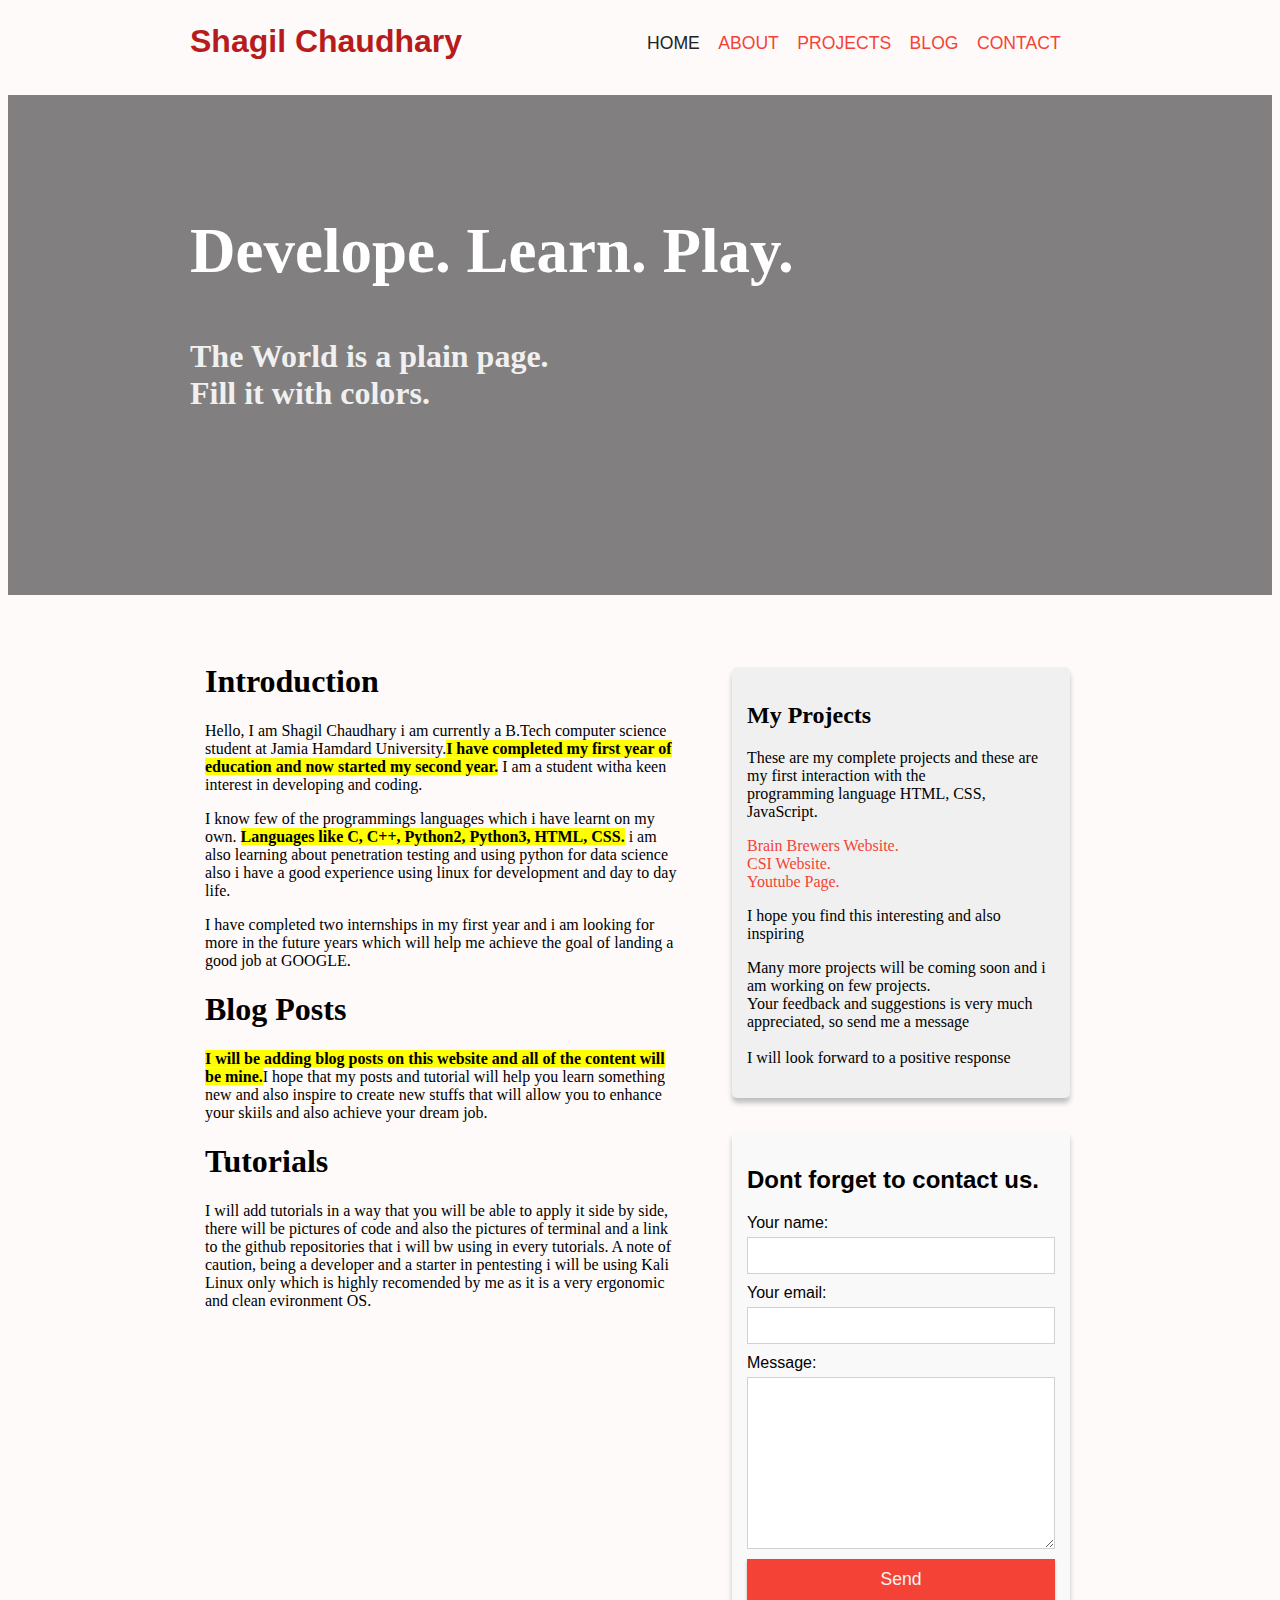
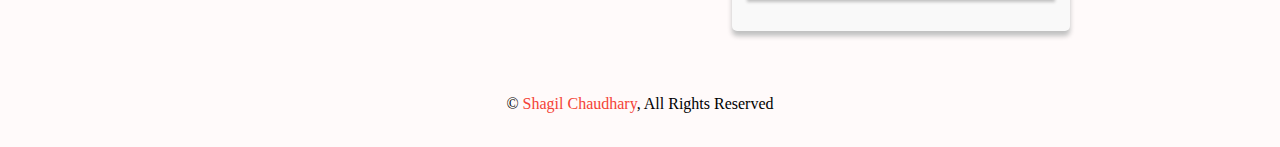
<file: index.html>
<html>
    <head>
        <title>Shagil Chaudhary</title>
        <link href = "style.css" rel = "stylesheet" type="text/css">
        <script src="function.js"></script>
    </head>
<header class="site-header cf">
    <div class="container">
      <div class="site-logo"><h1>Shagil Chaudhary</h1></div>
      <nav class="site-nav">
        <ul id="std-menu">
          <li><a class="active" href="">Home</a></li>
          <li><a href="about.html">About</a></li>
          <li><a href="">Projects</a></li>
          <li><a href="blog.html">Blog</a></li>
          <li><a href="contact.html">Contact</a></li>
        </ul>
        <a href="" id="menu-trigger"><i class="fa fa-bars fa-lg"></i></a>
      </nav>
    </div> <!-- /container -->
  </header>
   <ul id="responsive-menu">
    <li><a class="active" href="">Home</a></li>
    <li><a href="about.html">About</a></li>
    <li><a href="">Projects</a></li>
    <li><a href="blog.html">Blog</a></li>
    <li><a href="contact.html">Contact</a></li>
  </ul>
  
  <div class="welcome-message">
    <div class="container">
    <h1>Develope. Learn. Play.</h1>
    <h2>The World is a plain page.</h2>
    <h3>Fill it with colors.</h3>
    </div>
  </div> 
  
  <div class="container">
    <div class="content">
      <section class="main">
        <article>
          <h1>Introduction</h1>
          <p>Hello, I am Shagil Chaudhary i am currently a B.Tech computer science student at Jamia Hamdard University.<strong>I have completed my first year of education and now started my second year.</strong> I am a student witha keen interest in developing and coding.</p>
          <p>I know few of the programmings languages which i have learnt on my own. <strong>Languages like C, C++, Python2, Python3, HTML, CSS.</strong> i am also learning about penetration testing and using python for data science also i have a good experience using linux for development and day to day life.</p>
          <p>I have completed two internships in my first year and i am looking for more in the future years which will help me achieve the goal of landing a good job at GOOGLE.</p>
        </article>
        <article>
          <h1>Blog Posts</h1>
          <p><strong>I will be adding blog posts on this website and all of the content will be mine.</strong>I hope that my posts and tutorial will help you learn something new and also inspire to create new stuffs that will allow you to enhance your skiils and also achieve your dream job.</p>
        </article>
        <article>
          <h1>Tutorials</h1>
          <p>I will add tutorials in a way that you will be able to apply it side by side, there will be pictures of code and also the pictures of terminal and a link to the github repositories that i will bw using in every tutorials. A note of caution, being a developer and a starter in pentesting i will be using Kali Linux only which is highly recomended by me as it is a very ergonomic and clean evironment OS.</p>
        </article>
      </section>
      <aside class="sidebar">
        <div class="window">
           <h2>My Projects</h2>
           <ul>
            <p>These are my complete projects and these are my first interaction with the<br>
            programming language HTML, CSS, JavaScript.</br></p>
            <li><a href="https://brainbrewers.github.io">Brain Brewers Website.</a></li>
            <li><a href="https://shagilchaudhary.github.io">CSI Website.</a></li>
            <li><a href="https://www.google.com">Youtube Page.</a></li>
          </ul>
          <p>I hope you find this interesting and also inspiring </p>
          <p>Many more projects will be coming soon and i am working on few projects.<br>
             Your feedback and suggestions is very much appreciated, so send me a message</br>
          <br>I will look forward to a positive response</br></p>
        </div>
        <div class="window window-has-contact">
          <form class="form" action="">
            <h2>Dont forget to contact us.</h2>
            <div class="form-block">
              <label for="name">Your name:</label>
              <input type="text" id="name" />
            </div>
            <div class="form-block">
              <label for="email">Your email:</label>
              <input type="email" id="email" />
            </div>
            <div class="form-block">
              <label for="message">Message:</label>
              <textarea id="message" cols="30" rows="10"></textarea>
            </div>
            <div class="form-block">
              <button id="send-btn" type="submit">Send</button>
            </div>
          </form>
        </div>
      </aside>
    </div>
    <footer class="site-footer">
      <p>&copy; <a href="">Shagil Chaudhary</a>, All Rights Reserved</p>
    </footer>
  </div><!--\Container-->
</file>
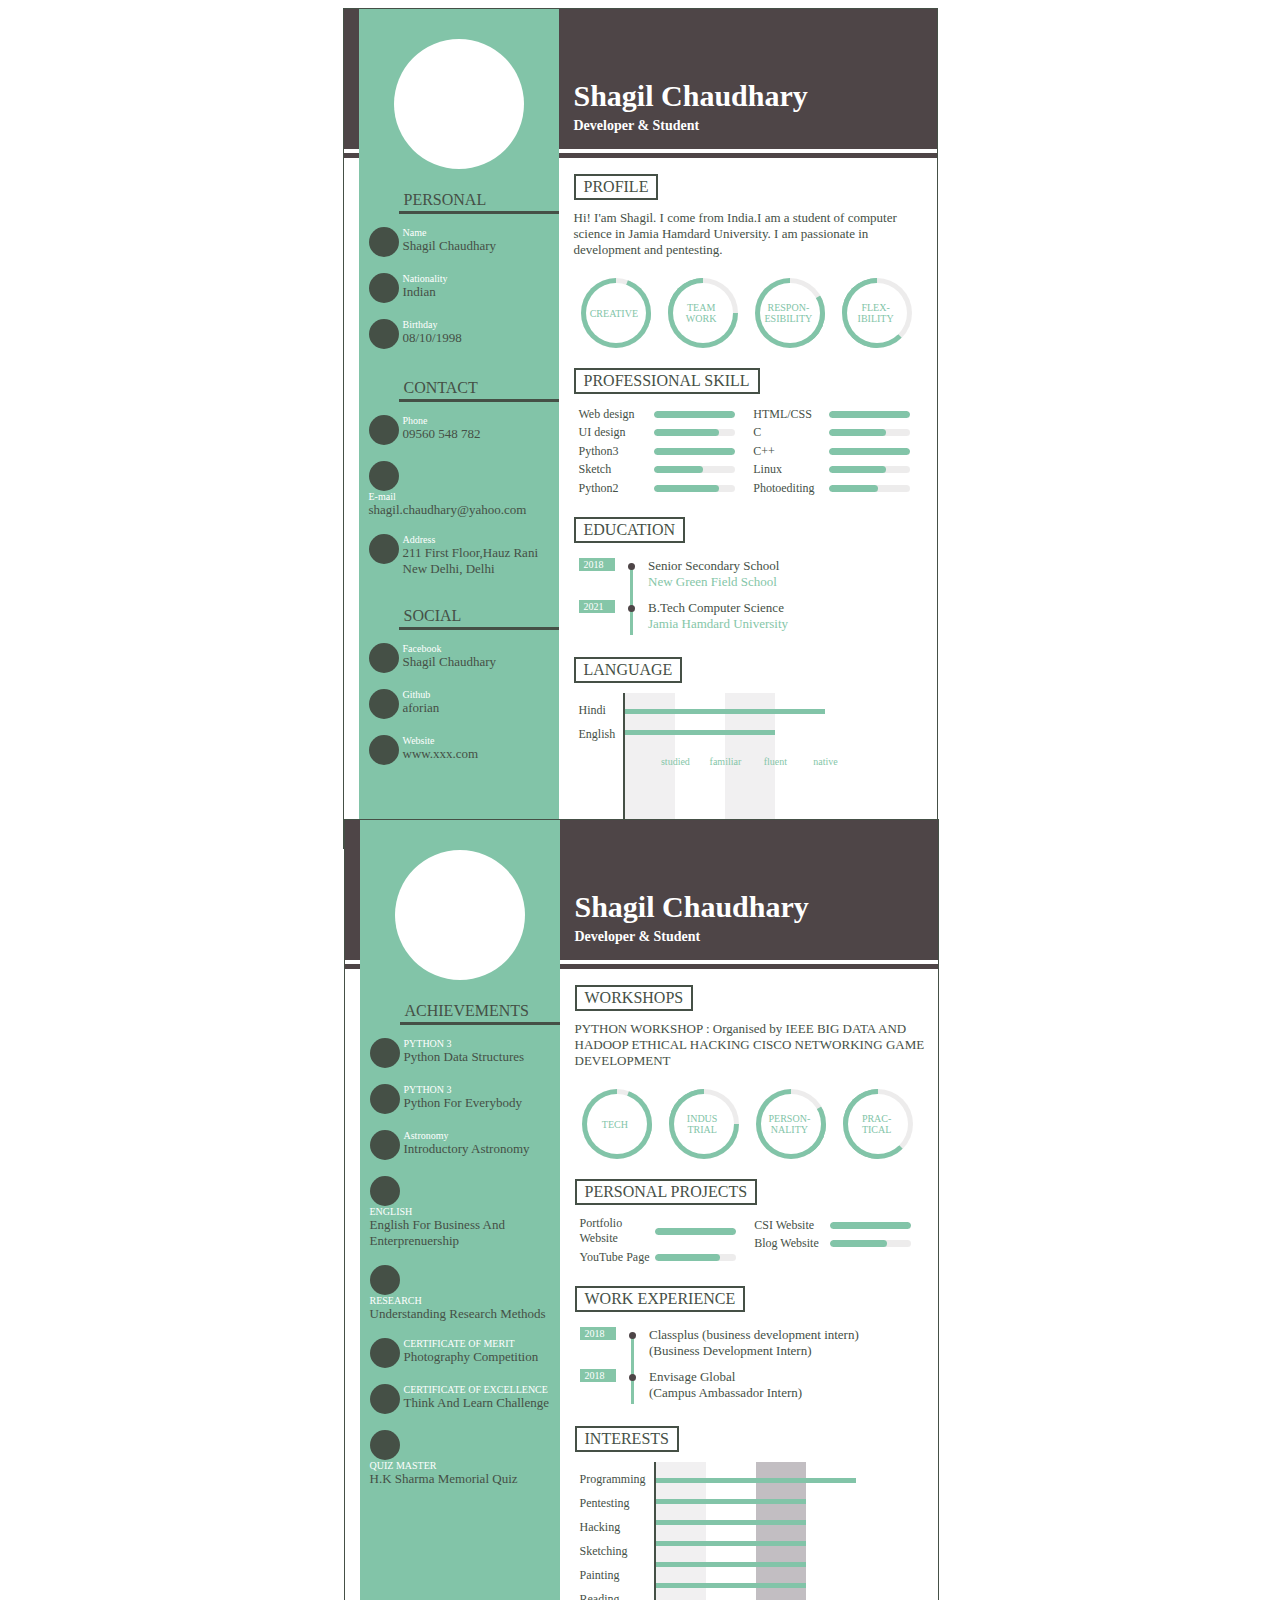
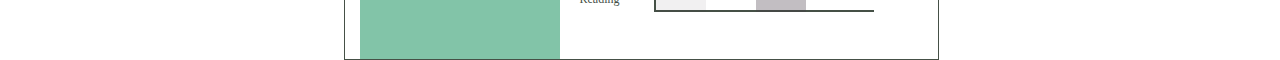
<file: about.html>
<html>
    <head>
        <title>Shagil Chaudhary(ABOUT)</title>
        <link href = "about.css" rel = "stylesheet" type="text/css">
        <meta charset="utf-8">
        <meta http-equiv="X-UA-Compatible" content="IE=edge">
        <title></title>
        <meta name="description" content="">
        <meta name="viewport" content="width=device-width, initial-scale=1">
        
        
    </head>
<div class="resume">
    <div class="header">
      <div class="big-title">
        <h1>Shagil Chaudhary</h1>
        <h3>Developer & Student</h3>
      </div>
    </div>
    
    <div class="info">
      <div class="photo"></div>
      <div class="info-content">
        <div class="info-title"> 
          <div>PERSONAL</div>
        </div>
        <div class="info-block">
          <div class="icon"></div>
          <div class="info-right">
            <div class="info-top">Name</div>
            <div class="info-bottom">Shagil Chaudhary</div>
          </div>
        </div>
              <div class="info-block">
          <div class="icon"></div>
          <div class="info-right">
            <div class="info-top">Nationality</div>
            <div class="info-bottom">Indian</div>
          </div>
        </div>
        <div class="info-block">
          <div class="icon"></div>
          <div class="info-right">
            <div class="info-top">Birthday</div>
            <div class="info-bottom">08/10/1998</div>
          </div>
        </div>
      </div>
      <div class="info-content">
        <div class="info-title"> 
          <div>CONTACT</div>
        </div>
              <div class="info-block">
          <div class="icon"></div>
          <div class="info-right">
            <div class="info-top">Phone</div>
            <div class="info-bottom">09560 548 782</div>
          </div>
        </div>
        <div class="info-block">
          <div class="icon"></div>
          <div class="info-right">
            <div class="info-top">E-mail</div>
            <div class="info-bottom">shagil.chaudhary@yahoo.com</div>
          </div>
        </div>
        <div class="info-block">
          <div class="icon"></div>
          <div class="info-right">
            <div class="info-top">Address</div>
            <div class="info-bottom">211 First Floor,Hauz Rani</div>
            <div class="info-bottom">New Delhi, Delhi</div>
          </div>
        </div>
  
      </div>
      <div class="info-content">
        <div class="info-title"> 
          <div>SOCIAL</div>
        </div>
              <div class="info-block">
          <div class="icon"></div>
          <div class="info-right">
            <div class="info-top">Facebook</div>
            <div class="info-bottom">Shagil Chaudhary</div>
          </div>
        </div>
        <div class="info-block">
          <div class="icon"></div>
          <div class="info-right">
            <div class="info-top">Github</div>
            <div class="info-bottom">aforian</div>
          </div>
        </div>
        <div class="info-block">
          <div class="icon"></div>
          <div class="info-right">
            <div class="info-top">Website</div>
            <div class="info-bottom">www.xxx.com</div>
          </div>
        </div>
      </div>
    </div>
    <div class="container">
      <div id="profile" class="content">
        <div class="title">PROFILE</div>
        <div class="content-block">
          <div class="profile-top">
             Hi! I'am Shagil. I come from India.I am a student of computer science in Jamia Hamdard University. I am passionate in development and pentesting. 
          </div>
          <div class="profile-bottom">
            <div class="profile-item">
              <div id="circle1" class="circle">
                <div class="square1"></div>
                <div class="square2"></div>
                <div class="square3"></div>
                <div class="square4"></div>
                <div class="center">
                  <div class="word">CREATIVE</div>
                </div>
              </div>
            </div>
            <div class="profile-item">
              <div id="circle2" class="circle">
                <div class="square1"></div>
                <div class="square2"></div>
                <div class="square3"></div>
                <div class="square4"></div>
                <div class="center">
                  <div class="word">TEAM<br/>WORK</div>
                </div>
              </div>
            </div>
            <div class="profile-item">
              <div id="circle3" class="circle">
                <div class="square1"></div>
                <div class="square2"></div>
                <div class="square3"></div>
                <div class="square4"></div>
                <div class="center">
                  <div class="word">RESPON-<br/>ESIBILITY</div>
                </div>
              </div>
            </div>
            <div class="profile-item">
              <div id="circle4" class="circle">
                <div class="square1"></div>
                <div class="square2"></div>
                <div class="square3"></div>
                <div class="square4"></div>
                <div class="center">
                  <div class="word">FLEX-<br/>IBILITY</div>
                </div>
              </div>
            </div>
          </div>
      </div>
    </div>
    <div id="pro-skill" class="content">
      <div class="title">PROFESSIONAL SKILL</div>
      <div class="content-block">
        <div class="pro-left">
          <div class="pro-block">
            <div class="pro-main">Web design</div>
            <div class="pro-sub">
              <div id="pro-1"></div>
            </div>
          </div>
          <div class="pro-block">
            <div class="pro-main">UI design</div>
            <div class="pro-sub">
              <div id="pro-2"></div>
            </div>
          </div>
          <div class="pro-block">
            <div class="pro-main">Python3</div>
            <div class="pro-sub">
              <div id="pro-3"></div>
            </div>
          </div>
          <div class="pro-block">
            <div class="pro-main">Sketch</div>
            <div class="pro-sub">
              <div id="pro-4"></div>
            </div>
          </div>
          <div class="pro-block">
            <div class="pro-main">Python2</div>
            <div class="pro-sub">
              <div id="pro-5"></div>
            </div>
          </div>
        </div>
        <div class="pro-right">
          <div class="pro-block">
            <div class="pro-main">HTML/CSS</div>
            <div class="pro-sub">
              <div id="pro-6"></div>
            </div>
          </div>
          <div class="pro-block">
            <div class="pro-main">C</div>
            <div class="pro-sub">
              <div id="pro-7"></div>
            </div>
          </div>
          <div class="pro-block">
            <div class="pro-main">C++</div>
            <div class="pro-sub">
              <div id="pro-8"></div>
            </div>
          </div>
          <div class="pro-block">
            <div class="pro-main">Linux</div>
            <div class="pro-sub">
              <div id="pro-9"></div>
            </div>
          </div>
          <div class="pro-block">
            <div class="pro-main">Photoediting</div>
            <div class="pro-sub">
              <div id="pro-10"></div>
            </div>
          </div>
        </div>
      </div>
    </div>
    <div id="education" class="content">
      <div class="title">EDUCATION</div>
      <div class="content-block">
        <div class="edu-block">
          <div class="year">2018</div>
          <div class="dot">
            <div class="dot-dot"></div>
            <div class="line"></div>
          </div>
          <div class="edu-right">
            <div class="major">Senior Secondary School </div>
            <div class="school">New Green Field School</div>
          </div>
        </div>
        <div class="edu-block">
          <div class="year">2021</div>
          <div class="dot">
            <div class="dot-dot"></div>
          </div>
          <div class="edu-right">
            <div class="major">B.Tech Computer Science</div>
            <div class="school">Jamia Hamdard University</div>
          </div>
        </div>
      </div>
    </div>
    <div id="language" class="content">
      <div class="title">LANGUAGE</div>
      <div class="content-block">
        <div class="language-left">
          <div class="language-name">Hindi</div>
          <div class="language-name">English</div>
          
        </div>
        <div class="language-right">
          <div class="gray1"></div>
          <div class="gray2"></div>
          <div class="language-block">
            <div class="bar1"></div>
            <div class="bar2"></div>
           
          </div>
          <div class="language-standard">
            <div class="standard1">studied</div>
            <div class="standard2">familiar</div>
            <div class="standard3">fluent</div>
            <div class="standard4">native</div>
          </div>
        </div>
      </div>
    </div>
  </div>
 </html>
 
 
 
 
 <html>
  <head>
      <title>Shagil Chaudhary</title>
      <link href = "about.css" rel = "stylesheet" type="text/css">
  </head>
<div class="resume">
  <div class="header">
    <div class="big-title">
      <h1>Shagil Chaudhary</h1>
      <h3>Developer & Student</h3>
    </div>
  </div>
  <div class="info">
    <div class="photo"></div>
    <div class="info-content">
      <div class="info-title"> 
        <div>ACHIEVEMENTS</div>
      </div>
      <div class="info-block">
        <div class="icon"></div>
        <div class="info-right">
          <div class="info-top">PYTHON 3</div>
          <div class="info-bottom">Python Data Structures</div>
        </div>
      </div>
            <div class="info-block">
        <div class="icon"></div>
        <div class="info-right">
          <div class="info-top">PYTHON 3</div>
          <div class="info-bottom">Python For Everybody</div>
        </div>
      </div>
      <div class="info-block">
        <div class="icon"></div>
        <div class="info-right">
          <div class="info-top">Astronomy</div>
          <div class="info-bottom">Introductory Astronomy</div>
        </div>
      </div>
      <div class="info-block">
        <div class="icon"></div>
        <div class="info-right">
          <div class="info-top">ENGLISH</div>
          <div class="info-bottom">English For Business And Enterprenuership</div>
        </div>
      </div>
      <div class="info-block">
        <div class="icon"></div>
        <div class="info-right">
          <div class="info-top">RESEARCH</div>
          <div class="info-bottom">Understanding Research Methods</div>
        </div>
      </div>
      <div class="info-block">
        <div class="icon"></div>
        <div class="info-right">
          <div class="info-top">CERTIFICATE OF MERIT</div>
          <div class="info-bottom">Photography Competition</div>
        </div>
      </div>
      <div class="info-block">
        <div class="icon"></div>
        <div class="info-right">
          <div class="info-top">CERTIFICATE OF EXCELLENCE</div> 
          <div class="info-bottom">Think And Learn Challenge</div>
        </div>
      </div><div class="info-block">
        <div class="icon"></div>
        <div class="info-right">
          <div class="info-top">QUIZ MASTER</div>
          <div class="info-bottom">H.K Sharma Memorial Quiz</div>
        </div>
      </div>
    </div>
    </div>
    
  <div class="container">
    <div id="profile" class="content">
      <div class="title">WORKSHOPS</div>
      <div class="content-block">
        <div class="profile-top">
            PYTHON WORKSHOP : Organised by IEEE
            BIG DATA AND HADOOP
            ETHICAL HACKING 
            CISCO NETWORKING 
            GAME DEVELOPMENT
        </div>
        <div class="profile-bottom">
          <div class="profile-item">
            <div id="circle1" class="circle">
              <div class="square1"></div>
              <div class="square2"></div>
              <div class="square3"></div>
              <div class="square4"></div>
              <div class="center">
                <div class="word">TECH</div>
              </div>
            </div>
          </div>
          <div class="profile-item">
            <div id="circle2" class="circle">
              <div class="square1"></div>
              <div class="square2"></div>
              <div class="square3"></div>
              <div class="square4"></div>
              <div class="center">
                <div class="word">INDUS<br/>TRIAL</div>
              </div>
            </div>
          </div>
          <div class="profile-item">
            <div id="circle3" class="circle">
              <div class="square1"></div>
              <div class="square2"></div>
              <div class="square3"></div>
              <div class="square4"></div>
              <div class="center">
                <div class="word">PERSON-<br/>NALITY</div>
              </div>
            </div>
          </div>
          <div class="profile-item">
            <div id="circle4" class="circle">
              <div class="square1"></div>
              <div class="square2"></div>
              <div class="square3"></div>
              <div class="square4"></div>
              <div class="center">
                <div class="word">PRAC-<br/>TICAL</div>
              </div>
            </div>
          </div>
        </div>
    </div>
  </div>
  <div id="pro-skill" class="content">
    <div class="title">PERSONAL PROJECTS</div>
    <div class="content-block">
      <div class="pro-left">
        <div class="pro-block">
          <div class="pro-main">Portfolio Website</div>
          <div class="pro-sub">
            <div id="pro-1"></div>
          </div>
        </div>
        <div class="pro-block">
          <div class="pro-main">YouTube Page</div>
          <div class="pro-sub">
            <div id="pro-2"></div>
          </div>
        </div>
       
      </div>
      <div class="pro-right">
        <div class="pro-block">
          <div class="pro-main">CSI Website</div>
          <div class="pro-sub">
            <div id="pro-6"></div>
          </div>
        </div>
        <div class="pro-block">
          <div class="pro-main">Blog Website</div>
          <div class="pro-sub">
            <div id="pro-7"></div>
          </div>
        </div>
       
      </div>
    </div>
  </div>
  <div id="education" class="content">
    <div class="title">WORK EXPERIENCE</div>
    <div class="content-block">
      <div class="edu-block">
        <div class="year">2018</div>
        <div class="dot">
          <div class="dot-dot"></div>
          <div class="line"></div>
        </div>
        <div class="edu-right">
          <div class="Company">Classplus (business development intern) </div>
          <div class="Position">(Business Development Intern)</div>
        </div>
      </div>
      <div class="edu-block">
        <div class="year">2018</div>
        <div class="dot">
          <div class="dot-dot"></div>
        </div>
        <div class="edu-right">
          <div class="Company">Envisage Global</div>
          <div class="Position">(Campus Ambassador Intern)</div>
        </div>
      </div>
    </div>
  </div>
  <div id="language" class="content">
    <div class="title">INTERESTS</div>
    <div class="content-block">
      <div class="language-left">
        <div class="language-name">Programming</div>
        <div class="language-name">Pentesting</div>
        <div class="language-name">Hacking</div>
        <div class="language-name">Sketching</div>
        <div class="language-name">Painting</div>
        <div class="language-name">Reading</div>
        
      </div>
      <div class="language-right">
        <div class="gray1"></div>
        <div class="gray2"></div>
        <div class="gray3"></div>
        <div class="gray4"></div>
        <div class="gray5"></div>
        <div class="gray6"></div>
        <div class="language-block">
          <div class="bar1"></div>
          <div class="bar2"></div>
          <div class="bar3"></div>
          <div class="bar4"></div>
          <div class="bar5"></div>
          <div class="bar6"></div>
         
        </div>
        
      </div>
    </div>
  </div>
</div>
</html>
</file>
<file: style.css>
/**
 * For modern browsers
 * 1. The space content is one way to avoid an Opera bug when the
 *    contenteditable attribute is included anywhere else in the document.
 *    Otherwise it causes space to appear at the top and bottom of elements
 *    that are clearfixed.
 * 2. The use of `table` rather than `block` is only necessary if using
 *    `:before` to contain the top-margins of child elements.
 */
 .cf:before,
 .cf:after {
   content: " ";
   /* 1 */
   display: table;
   /* 2 */
 }
 
 .cf:after {
   clear: both;
 }
 
 /**
  * For IE 6/7 only
  * Include this rule to trigger hasLayout and contain floats.
  */
 .cf {
   *zoom: 1;
 }
 
 *, *:before, *:after {
   box-sizing: border-box;
 }
 
 body {
   background-color: snow;
 }
 
 a {
   color: #F44336;
   text-decoration: none;
 }
 a:hover {
   color: #B71C1C;
 }
 
 .container {
   position: relative;
   max-width: 900px;
   margin: 0 auto;
 }
 @media only screen and (max-width: 600px) {
   .container {
     max-width: 90%;
   }
 }
 .container strong {
   background: yellow;
 }
 
 .welcome-message {
   position: relative;
   padding: 100px 30px 45px 30px;
   min-height: 500px;
   background-image: url("https://unsplash.imgix.net/45/eDLHCtzRR0yfFtU0BQar_sylwiabartyzel_themap.jpg?q=75&fm=jpg&s=dbcec945d03026d723474aca70247bcb");
   background-repeat: no-repeat;
   background-size: cover;
   margin: 20px 0 32px;
 }
 @media only screen and (max-width: 600px) {
   .welcome-message {
     padding: 30px 10px 20px 10px;
     min-height: 200px;
   }
 }
 .welcome-message:before {
   content: "";
   height: 100%;
   width: 100%;
   position: absolute;
   top: 0;
   left: 0;
   background: rgba(4, 4, 4, 0.5);
 }
 .welcome-message h1 {
   font-size: 63px;
   margin: 20px 0 50px;
   color: #fff;
 }
 .welcome-message h2 {
   font-size: 32px;
   color: #f0f0f0;
   margin: 0;
 }
 .welcome-message h3 {
    font-size: 32px;
    color: #f0f0f0;
    margin: 0;
  }
 
 .site-header {
   position: relative;
   padding: 15px;
   font-family: "Open Sans Condensed", sans-serif;
 }
 @media only screen and (max-width: 600px) {
   .site-header {
     padding: 15px 0;
   }
 }
 .site-header .site-logo,
 .site-header .site-nav {
   float: left;
   width: 50%;
 }
 .site-header .site-nav {
   margin: 5px 0 0;
   text-align: left;
 }
 .site-header .site-nav li {
   display: inline-block;
   margin: 0 2px;
 }
 .site-header .site-nav a {
   font-size: 1.1em;
   display: block;
   padding: 5px;
   color: #F44336;
   text-decoration: none;
   text-transform: uppercase;
   font-weight: 300;
   transition: color .2s ease;
   border: 0;
   transition: color .5s ease-in-out;
 }
 .site-header .site-nav a:hover {
   color: #B71C1C;
 }
 .site-header .site-nav a.active {
   color: #222;
 }
 .site-header .site-logo {
   text-align: left;
   font-weight: 700;
   margin: 0;
 }
 .site-header .site-logo h1 {
   margin: 0;
   color: #B71C1C;
 }
 
 .site-nav ul,
 .sidebar ul {
   list-style: none;
   padding: 0;
   margin: 0;
 }
 
 #responsive-menu {
   display: none;
   margin: 0;
   padding: 20px 15px;
   position: absolute;
   z-index: 100;
   top: 73px;
   left: 0;
   width: 100%;
   background: #222;
 }
 @media only screen and (min-width: 600px) {
   #responsive-menu {
     display: none !important;
   }
 }
 #responsive-menu li {
   display: block;
 }
 #responsive-menu a {
   display: block;
   color: crimson;
   border: none;
   margin: 20px 0;
   font-size: 1.5em;
   font-family: "Open Sans Condensed", sans-serif;
   transition: color .2s ease-in;
 }
 #responsive-menu a:hover, #responsive-menu a.active {
   color: whitesmoke;
 }
 
 #std-menu {
   display: block;
 }
 @media only screen and (max-width: 600px) {
   #std-menu {
     display: none;
   }
 }
 
 #menu-trigger {
   display: none;
   transition: none;
   border: 0;
 }
 #menu-trigger .fa {
   color: #222;
   transition: color .2s ease-in-out;
 }
 #menu-trigger .fa:hover {
   color: crimson;
 }
 @media only screen and (min-width: 600px) {
   #menu-trigger {
     display: none;
   }
 }
 @media only screen and (max-width: 600px) {
   #menu-trigger {
     display: block;
   }
 }
 
 .content {
   padding: 15px;
 }
 .content .main {
   float: left;
   width: 55%;
 }
 @media only screen and (max-width: 600px) {
   .content .main {
     float: none;
     width: 100%;
   }
   .content .main a {
     border: 0 !important;
   }
 }
 .content .sidebar {
   margin: 20px 0 0;
   padding: 5px;
   float: right;
   width: 40%;
 }
 @media only screen and (max-width: 600px) {
   .content .sidebar {
     float: none;
     width: 100%;
   }
 }
 .content .window {
   border-radius: 5px;
   background: #f0f0f0;
   box-shadow: 0 5px 5px silver;
   padding: 15px;
   margin: 0 0 33px;
 }
 .content .window.window-has-contact {
   background: #f9f9f9;
 }
 
 .site-footer {
   clear: both;
   margin: 30px 0 0;
   padding: 10px 0;
   text-align: center;
 }
 
 /* form controls */
 .form {
   font-family: "Open Sans Condensed", sans-serif;
   width: 100%;
 }
 .form label {
   display: block;
   margin: 0 0 5px;
 }
 .form .form-block {
   margin: 10px 0;
   min-width: 100%;
   display: block;
 }
 .form input, .form textarea {
   display: block;
   width: 100%;
   padding: 10px;
   outline: none;
   border: 1px solid #d1d1d1;
 }
 .form #send-btn {
   padding: 10px;
   outline: none;
   border: 0;
   background-color: #F44336;
   color: whitesmoke;
   font-family: "Open Sans Condensed", sans-serif !important;
   width: 100%;
   font-size: 1.1em;
   box-shadow: 0 2px 3px silver;
 }
 
 /* Animations  */
 .rotate-clockwise {
   -webkit-animation: rt-clock .22s ease-in-out forwards;
 }
 
 .rotate-counter {
   -webkit-animation: rt-counter .22s ease-in-out forwards;
 }
 
 @-webkit-keyframes rt-clock {
   0% {
     transform: rotate(0deg);
   }
   50% {
     transform: rotate(45deg);
   }
   100% {
     transform: rotate(90deg);
   }
 }
 @-webkit-keyframes rt-counter {
   0% {
     transform: rotate(90deg);
   }
   50% {
     transform: rotate(45deg);
   }
   100% {
     transform: rotate(0deg);
   }
 }
 .flash {
   position: relative;
   left: 0;
   -webkit-animation: flash 3s ease-in-out forwards;
 }
 
 @-webkit-keyframes flash {}
</file>
<file: about.css>
*{
    font-family: "Adobe 繁黑體 Std B","DIN Alternate Bold","for the love of hate";
    position: relative;
  /*   border: 1px solid #000; */
    color: #455046;
    box-sizing: border-box;
    vertical-align: top;
      
    
  }
  h1,h3{
    color: #FFF;
    width: 100%;
    margin:0;
  }
  h1{
    font-size: 30px;
    margin-bottom: 5px;
  }
  h3{
    font-size: 14px;
  }
  .resume{
    width: 595px;height: 841px;
    border: 1px solid #455046;
    margin: 0px auto;
  }
  .header{
    width: 100%;height: 140px;
    background-color: #4E4547;
  }
  .header:after{
    content:'';
    position: absolute;
    bottom: -9px;
    width: 100%;height: 5px;
    background-color: #4E4547;
  }
  .big-title{
    position: absolute;
    bottom: 0px;left: 215px;
    padding: 15px;
  }
  .info{
    position: absolute;
    top: 0; left: 15px;
    width: 200px; height: 100%;
    background-color: #82C4A8;
    text-align:center;
  }
  .photo{
    width: 130px;height: 130px;
    margin: auto;
    margin-top: 30px;
    border-radius: 100%;
    background-color: #fff;
  }
  .info-content{
    margin: 20px 0;
    width: 100%;
  }
  .info-block{
    padding: 8px 10px;
    text-align: left;
    width: 100%;
  }
  .icon{
    display: inline-block;
    width: 30px;height: 30px;
    background-color: #455046;
    border-radius:100%;
  }
  .info-right{
    display: inline-block;
    text-align: left;
  }
  .info-top{
    color: #FFF;
    font-size: 10px;
  }
  .info-bottom{
    font-size: 13px;
  }
  .info-title{
    width: 100%;height: 30px;
    text-align: left;
  }
  .info-title>div{
    position:absolute;
    right: 0;
    width: 160px;
    padding: 2px 5px;
    border-bottom: 3px solid ;
    text-align: left;
  }
  .container{
    top: 15px;left: 215px;
    width: 380px;height: 670px;
  }
  .content{
    padding: 10px 15px;
  }
  .title{
    display: inline-block;
    padding: 2px 8px;
    border: 2px solid #455046;
  }
  .content-block{
    padding-top: 10px;
    font-size: 13px;
  }
  .profile-top{
    margin-bottom: 20px;
  }
  .profile-item{
    display: inline-block;
    width:24%;
    text-align: center;
  }
  .circle{
    width: 70px;height: 70px;
    border-radius:100%;
    background-color: rgba(78,69,71,0.1);
    margin: auto;
    overflow: hidden;
  }
  .square1,.square2,.square3,.square4{
    position: absolute;
    width: 50%;height: 50%;
    background-color: #82C4A8;
  }
  .center{
    top: 5px; left: 5px;
    width: 60px; height: 60px;
    background-color: #fff;
    border-radius: 100%;
  }
  .center:after{
    content:'';
    display: inline-block;
    padding-bottom: 60px;
    vertical-align: middle;
  }
  .word{
    display: inline-block;
    text-align: center;
    vertical-align: middle;
    font-size: 10px;
    color: #82C4A8;
  }
  
  #circle1 > .square2{
    transform: translate(0%,100%);
  }
  #circle1 > .square3{
    transform: translate(100%,100%);
  }
  #circle1 > .square4{
    transform: translate(100%,0%) rotate(20deg);
    transform-origin: bottom left;
  }
  #circle2 > .square2{
    transform: translate(0%,100%);
  }
  #circle2 > .square3{
    transform: translate(100%,100%);
  }
  #circle3 > .square2{
    transform: translate(0%,100%);
  }
  #circle3 > .square3{
    transform: translate(100%,100%);
  }
  #circle3 > .square4{
    transform: translate(100%,0%) rotate(60deg);
    transform-origin: bottom left;
  }
  #circle4 > .square2{
    transform: translate(0%,100%);
  }
  #circle4 > .square3{
    transform: translate(100%,100%) rotate(45deg);
    transform-origin: top left;
  }
  .pro-left, .pro-right{
    display: inline-block;
    width: 49%;
  }
  .pro-block{
    padding: 1px 5px;
  }
  .pro-main, .pro-sub{
    display: inline-block;
    vertical-align: middle;
  }
  .pro-main{
    font-size: 12px;
    width: 45%;
  }
  .pro-sub{
    width: 50%;height: 7px;
    background-color: rgba(78,69,71,0.1);
    overflow: hidden;
    border-radius: 7px;
  }
  .pro-sub>div{
    width: 0; height: 7px;
    border-radius: 7px;
    background-color: #82C4A8;
  }
  #pro-1, #pro-3, #pro-6, #pro-8{
    width: 100%;
  }
  #pro-2, #pro-5{
    width: 80%;
  }
  #pro-4,#pro-10{
    width: 60%;
  }
  #pro-7, #pro-9{
    width: 70%;
  }
  .edu-block{
    padding: 5px;
  }
  .year, .dot, .edu-right{
    display: inline-block;
  }
  .year{
    padding: 1px 5px;
    width: 36px;
    background-color: #85C6A8;
    font-size: 10px;
    color: #FFFFFF;
  }
  .dot{
    padding: 5px 10px;
  }
  .dot-dot{
    display: inline-block;
    width: 7px;height: 7px;
    border-radius: 8px;
    background-color: #4E4547;
  }
  .line{
    position: absolute;
    top: 7px; left: 12px;
    width: 3px; height: 70px;
    background-color: #85C6A8;
    z-index: -1;
  }
  .school{
    color: #85C6A8;
  }
  .language-left, .language-right{
    display:inline-block;
  }
  .language-left{
    padding: 10px 5px;
    font-size: 12px;
  }
  .language-name{
    height: 24px;
  }
  .language-right{
    width: 220px;height: 150px;
    border-left: 2px solid #455046;
    border-bottom: 2px solid #455046;
  }
  .gray1, .gray2, .gray3, .gray4, .gray5, .gray6{
    position: absolute;
    width: 50px; height: 150px;
    background-color: rgba(78,69,71,0.08);
  }
  .gray2{
    left: 100px;
  }
  .gray3{
    left: 100px;
  }
  .gray4{
    left: 100px;
  }
  .gray5{
    left: 100px;
  }
  .gray6{
    left: 100px;
  }
  .language-block{
  }
  .bar1, .bar2, .bar3, .bar4, .bar5, .bar6{
    width: 200px;height: 5px;
    margin: 16px 0;
    background-color: #82C4A8;
  }
  .bar2{
    width: 150px;
  }
  .bar3{
    width: 150px;
  }
  .bar4{
    width: 150px;
  }
  .bar5{
    width: 150px;
  }
  .bar6{
    width: 150px;
  }
  .language-standard{
    padding: 5px 0;
  }
  .standard1, .standard2, .standard3, .standard4{
    position: absolute;
    font-size: 10px;
    color: #85C6A8;
    transform: translate(-50%,0);
  }
  .standard1{
    left:50px;
  }
  .standard2{
    left:100px;
  }
  .standard3{
    left:150px;
  }
  .standard4{
    left:200px;
  }
</file>
